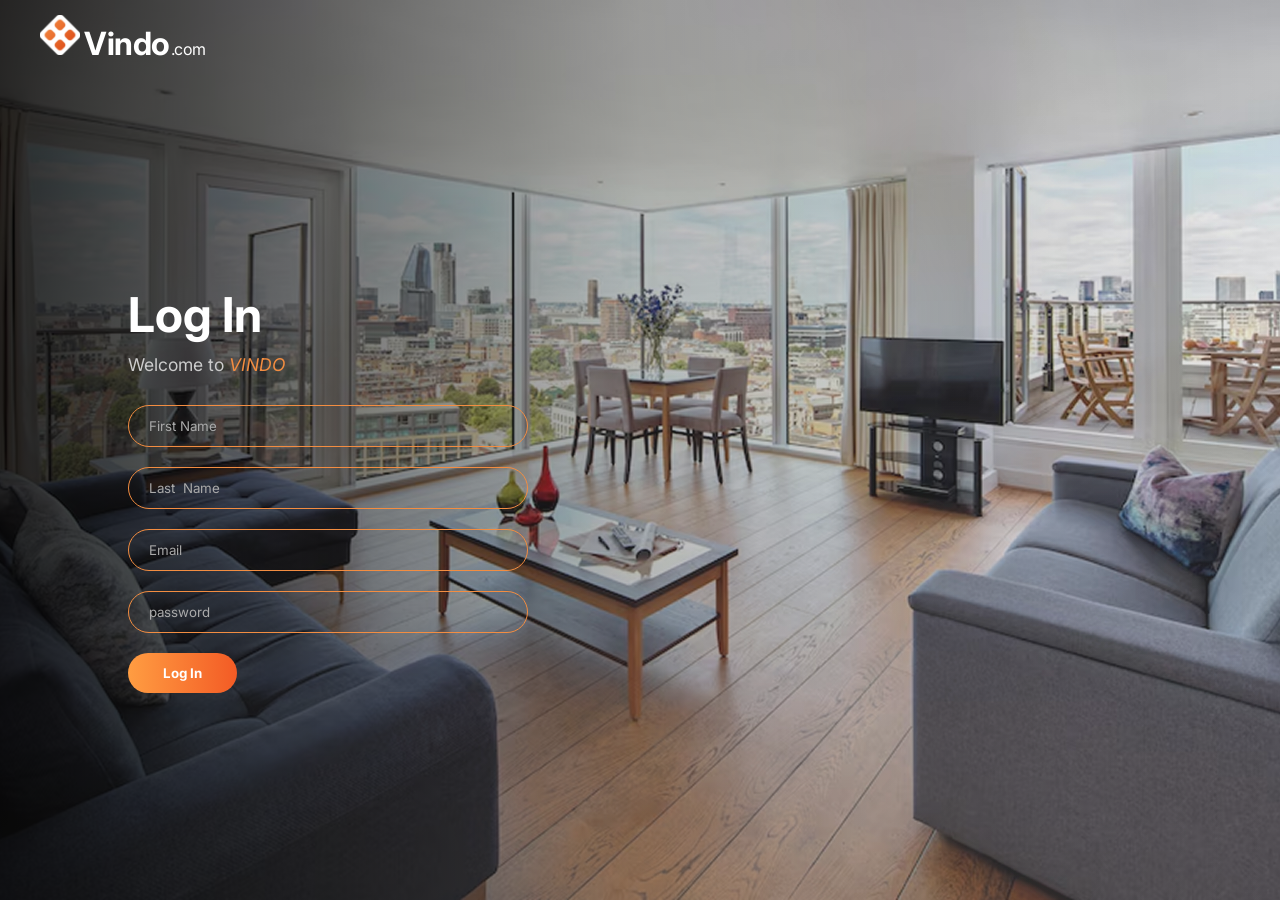
<file: project/frontend/index.html>
<!DOCTYPE html>
<html lang="uk">
<head>
    <meta charset="UTF-8">
    <meta name="viewport" content="width=device-width, initial-scale=1.0">
    <title>Vindo - Log In</title>
    <link rel="stylesheet" href="style.css">
    <link href="https://fonts.googleapis.com/css2?family=Inter:wght@300;400;600&display=swap" rel="stylesheet">
    <script src="auth.js"></script>
</head>
<body>
<header class="header">
<div class="logo-central">
    <img src="logosvg.svg" alt="Vindo Icon" class="logo-icon">
    <span class="logo-name">Vindo<span class="logo-com">.com</span></span>
</div>
</header>   

    <main class="login-container">
        <div class="login-box">
            <h1>Log In</h1>
            <p class="welcome-text">Welcome to <span>VINDO</span></p>
            
            <form class="login-form">
                <div class="input-group">
                    <input id="firstName" type="name" placeholder="First Name" required>
                </div>
                 <div class="input-group">
                    <input id="lastName" type="name" placeholder="Last  Name" required>
                </div>
                <div class="input-group">
                    <input type="email" id="emailInput" placeholder="Email" required>
                </div>
                <div class="input-group">
                    <input id="passwordInput" type="password" placeholder="password" required>
                </div>

                
                <div class="button-group">
                    <button id="btnLogin" type="submit" class="btn-login">Log In</button>
                </div>
            </form>
        </div>
    </main>
</body>
</html>
</file>
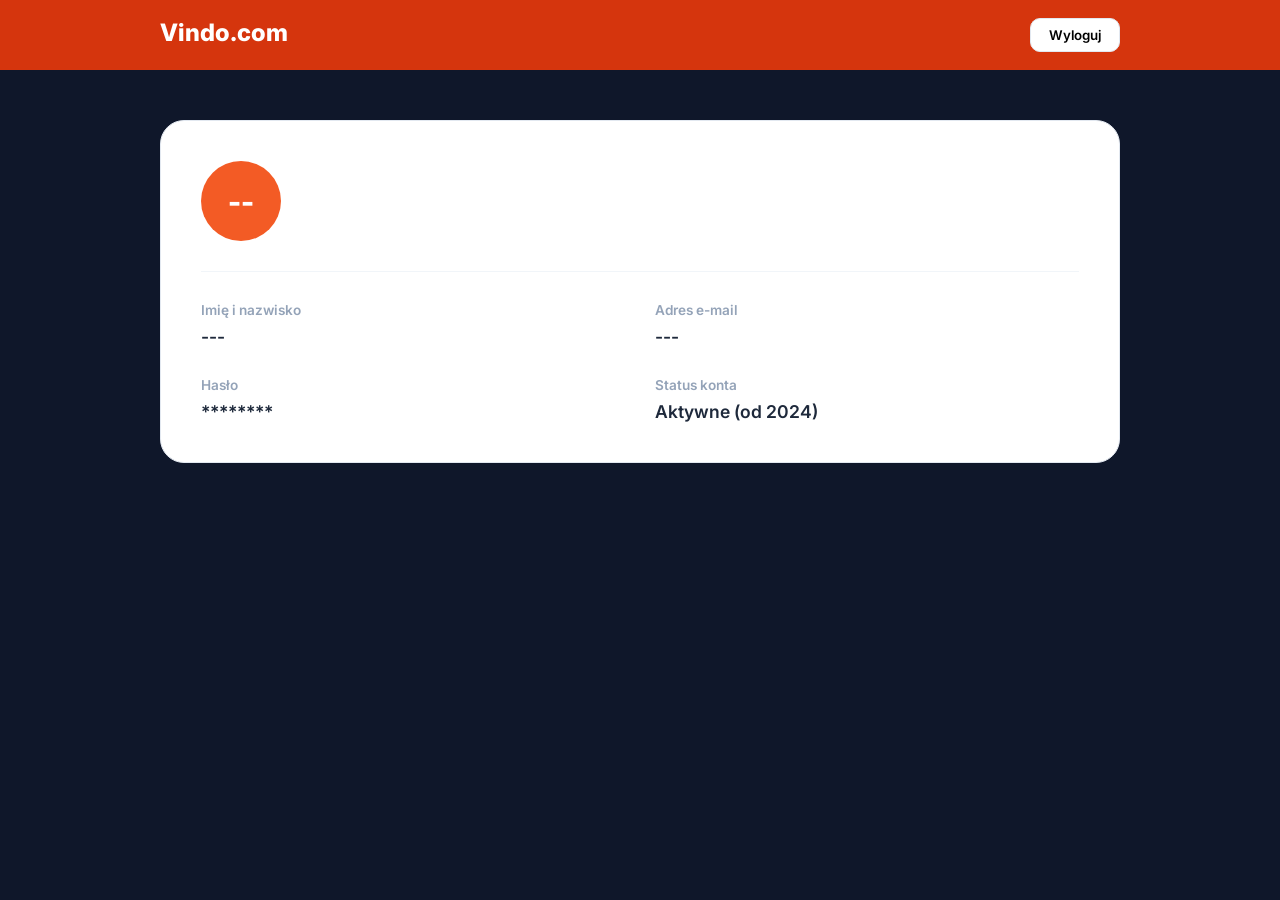
<file: project/frontend/account.html>
<!DOCTYPE html>
<html lang="pl">
<head>
    <meta charset="UTF-8">
    <meta name="viewport" content="width=device-width, initial-scale=1.0">
    <title>Vindo | Mój Profil</title>
    <link rel="stylesheet" href="account.css">
    <script src="auth.js"></script>
    <link href="https://fonts.googleapis.com/css2?family=Inter:wght@400;600;800&display=swap" rel="stylesheet">
</head>
<body>

<!DOCTYPE html>
<html lang="pl">
<head>
    <meta charset="UTF-8">
    <meta name="viewport" content="width=device-width, initial-scale=1.0">
    <title>Vindo | Mój Profil</title>
    <link rel="stylesheet" href="account.css"> <link href="https://fonts.googleapis.com/css2?family=Inter:wght@400;600;800&display=swap" rel="stylesheet">
    <script src="auth.js"></script>
</head>
<body>

    <header class="main-header">
        <div class="header-container">
            <div class="header-logo" onclick="location.href='main.html'" style="cursor:pointer">
                <span class="logo-text">Vindo<span class="logo-dot">.com</span></span>
            </div>
            <div class="header-user">
                <button class="btn-logout" onclick="localStorage.removeItem('userVindo'); location.href='index.html'">Wyloguj</button>
            </div>
        </div>
    </header>

    <div class="account-container">
        <div class="account-single-col">
            <main class="profile-card">
                <div class="profile-header">
                    <div class="avatar-large" id="userAvatar">--</div>
                    <div class="header-info">
                        <h2 id="displayFullNameHeader"></h2>
                        <p id="displayEmailHeader"></p>
                    </div>
                </div>

                <div class="info-section">
                    <div class="info-group">
                        <label>Imię i nazwisko</label>
                        <p id="displayFullName">---</p>
                    </div>
                    <div class="info-group">
                        <label>Adres e-mail</label>
                        <p id="displayEmail">---</p>
                    </div>
                    <div class="info-group">
                        <label>Hasło</label>
                        <p id="displayPassword">********</p>
                    </div>
                    <div class="info-group">
                        <label>Status konta</label>
                        <p>Aktywne (od 2024)</p>
                    </div>
                </div>
            </main>
        </div>
    </div>

</body>
</html>

</body>
</html>
</file>
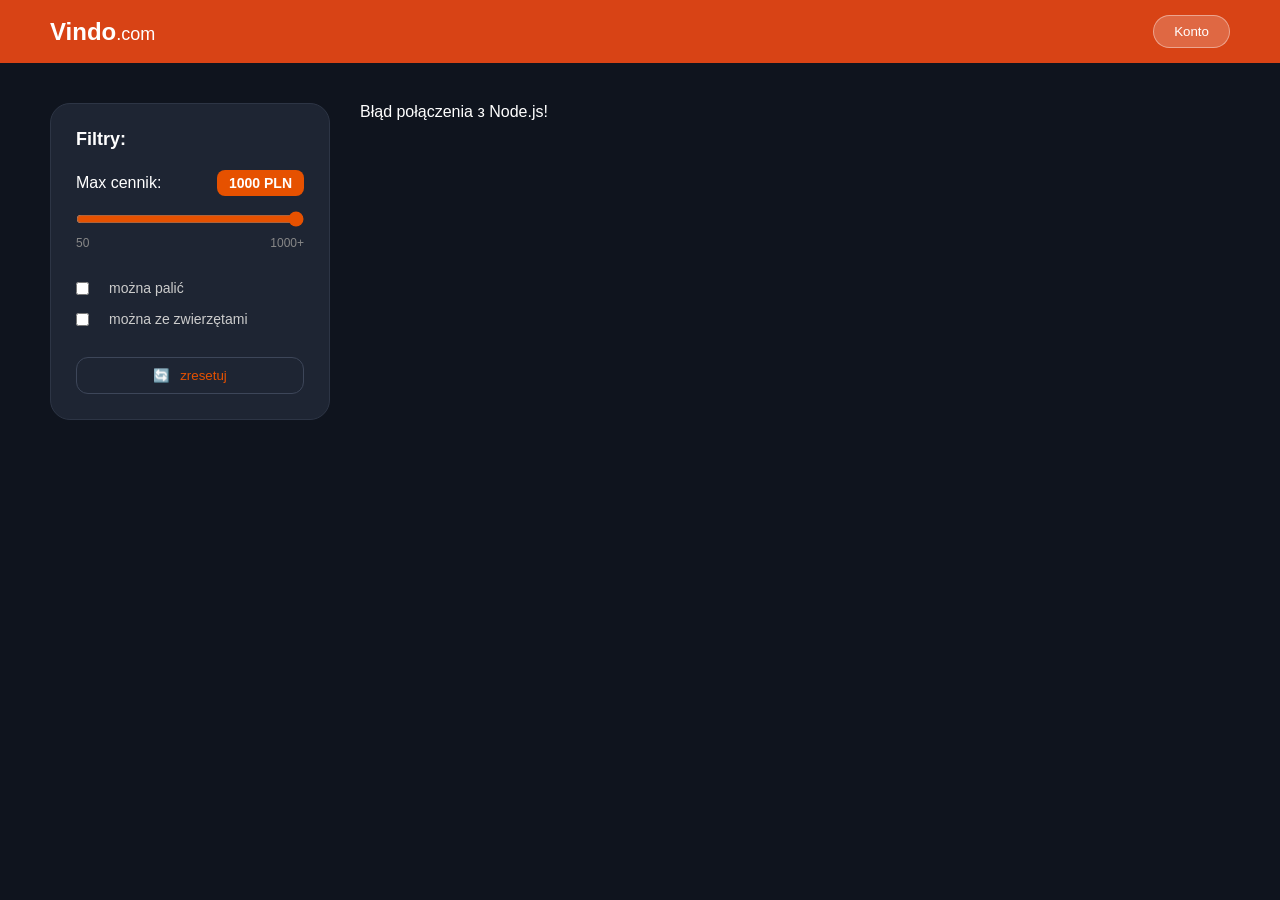
<file: project/frontend/list.html>
<!DOCTYPE html>
<html lang="pl">
<head>
    <meta charset="UTF-8">
    <title>Vindo.com - Lista Mieszkań</title>
    <link rel="stylesheet" href="list-style.css">
</head>
<body class="dark-theme">
    <nav class="navbar">
        <div class="logo">Vindo<span>.com</span></div>
        <button class="btn-account">Konto</button>
    </nav>

    <div class="main-layout">
        <aside class="sidebar">
            <div class="filter-box">
                <h3>Filtry:</h3>
                
                <div class="filter-group">
                    <div class="label-row">
                        <label>Max cennik:</label>
                        <span id="priceValue" class="price-badge">1000 PLN</span>
                    </div>
                    <input type="range" id="priceRange" min="50" max="1000" value="1000">
                    <div class="range-labels">
                        <span>50</span>
                        <span>1000+</span>
                    </div>
                </div>

                <div class="filter-group checkboxes">
                    <label class="custom-checkbox">
                        <input type="checkbox" id="smokingFilter">
                        <span class="checkmark"></span> można palić
                    </label>
                    <label class="custom-checkbox">
                        <input type="checkbox" id="petsFilter">
                        <span class="checkmark"></span> można ze zwierzętami
                    </label>
                </div>

                <button id="resetFiltersBtn" class="btn-reset-outline">
                    <span>🔄</span> zresetuj
                </button>
            </div>
        </aside>

        <!-- Основний контент -->
        <main class="content">
            <div id="listingsGrid" class="listings-grid">
                <!-- Картки тут -->
            </div>
        </main>
    </div>

    <script src="list.js"></script>
</body>
</html>

  <script src="list.js"></script>
</file>
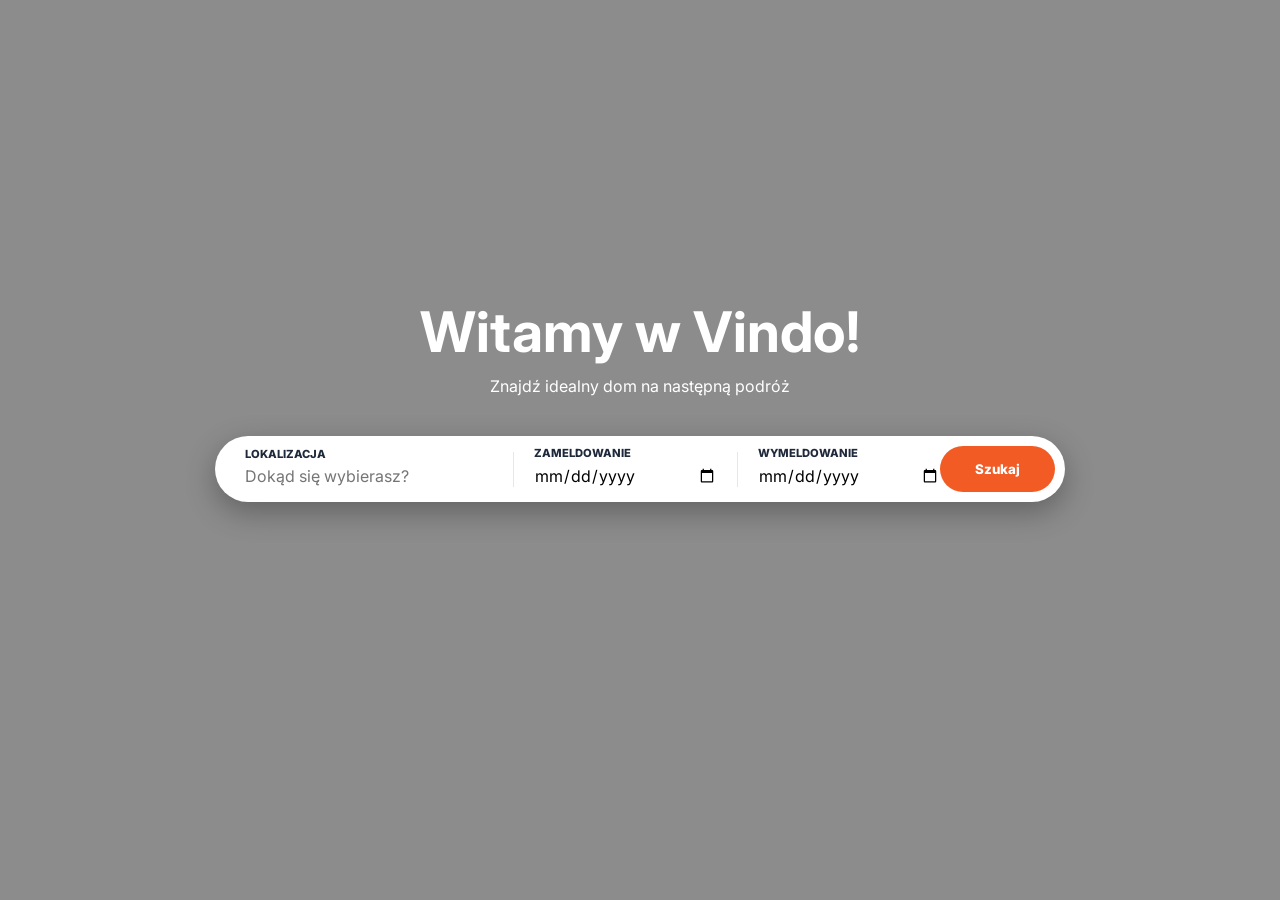
<file: project/frontend/main.html>
<!DOCTYPE html>
<html lang="pl">
<head>
    <meta charset="UTF-8">
    <meta name="viewport" content="width=device-width, initial-scale=1.0">
    <title>Vindo - Witamy</title>
    <link href="https://fonts.googleapis.com/css2?family=Inter:wght@400;600;800&display=swap" rel="stylesheet">
    <script src="search.js"></script>
    <link rel="stylesheet" href="search-style.css">
</head>
<body>

    <div class="hero-section">
        <div class="background-overlay"></div>
        
        <header class="header">
            <div class="logo">
                
            </div>
        </header>

        <main class="content-wrapper">
            <div class="welcome-text">
                <h1>Witamy w Vindo!</h1>
                <p>Znajdź idealny dom na następną podróż</p>
            </div>

            <div class="search-bar-horizontal">
                <div class="search-input">
                    <label>Lokalizacja</label>
                    <input type="text" id="locationInput" placeholder="Dokąd się wybierasz?">
                </div>
                
                <div class="divider"></div>

                <div class="search-input">
                    <label>Zameldowanie</label>
                    <input type="date" id="checkInDate">
                </div>

                <div class="divider"></div>

                <div class="search-input">
                    <label>Wymeldowanie</label>
                    <input type="date" id="checkOutDate">
                </div>

                <button id="findBtn" class="search-icon-btn">Szukaj</button>
            </div>
        </main>
    </div>

    
</body>
</html>
</file>
<file: project/frontend/style.css>
* {
    margin: 0;
    padding: 0;
    box-sizing: border-box;
    font-family: 'Inter', sans-serif;
}

body {
    height: 100vh;
    display: flex;
    flex-direction: column;
    
    background: 
        
        linear-gradient(to right, rgba(0, 0, 0, 0.8) 0%, rgba(0, 0, 0, 0.2) 50%, rgba(0, 0, 0, 0) 100%),
        
        
        linear-gradient(to bottom, rgba(71, 71, 71, 0.12), rgba(173, 173, 173, 0.26)),
        
        
        url('background.jpg') no-repeat center center/cover;
    
    color: white;
}

/* Шапка сайту */
.header {
    display: flex;
    padding: 15px 40px;
    display: flex;
    justify-content: space-between;
    align-items: center;
}

.logo {
    display: flex;
    align-items: center;
    gap: 8px; 
}

.logo-icon {
    height: 40px; 
    width: auto;
}

.logo-name {
    color: #ffffff;
    font-size: 32px; 
    font-weight: 700; 
    letter-spacing: -0.5px;
}

.logo-com {
    font-size: 16px; 
    font-weight: 400; 
    margin-left: 1px;
}



.login-container {
    flex: 1;
    display: flex;
    align-items: center;
    padding-left: 10%; 
}

.login-box {
    width: 100%;
    max-width: 400px;
}

h1 {
    font-size: 3rem;
    margin-bottom: 10px;
}

.welcome-text {
    font-size: 1.1rem;
    margin-bottom: 30px;
    color: #ccc;
}

.welcome-text span {
    color: #f38d41; 
    font-style: italic;
}


.input-group {
    margin-bottom: 20px;
}

input {
    width: 100%;
    padding: 12px 20px;
    background: transparent;
    border: 1px solid #f38d41;
    border-radius: 25px;
    color: white;
    outline: none;
}

input::placeholder {
    color: #aaa;
}



.button-group {
    display: flex;
    gap: 15px;
}

.btn-login {
    background: linear-gradient(to right, #ff9d42, #f35b25);
    border: none;
    padding: 12px 35px;
    border-radius: 25px;
    color: white;
    font-weight: bold;
    cursor: pointer;
    transition: transform 0.2s;
}






.btn-login:hover {
    transform: scale(1.05);
}
</file>
<file: project/frontend/account.css>
* {
    margin: 0;
    padding: 0;
    box-sizing: border-box;
    font-family: 'Inter', sans-serif;
}

body {
    background-color: #0f172a;
    padding-top: 100px;
}


.main-header {
    position: fixed;
    top: 0;
    width: 100%;
    height: 70px;
    background: #D5350D;
    display: flex;
    align-items: center;
}

.header-container {
    width: 100%;
    max-width: 1000px;
    margin: 0 auto;
    display: flex;
    justify-content: space-between;
    padding: 0 20px;
}

.logo-text { font-size: 24px; font-weight: 800; cursor: pointer; color: white; }
.logo-dot { color: white; }

.btn-logout {
    padding: 8px 18px;
    border: 1px solid #e2e8f0;
    border-radius: 10px;
    background: white;
    font-weight: 600;
    cursor: pointer;
    transition: 0.3s;
}

.btn-logout:hover { color: #f35b25; border-color: #f35b25; }


.account-container {
    max-width: 1000px;
    margin: 0 auto;
    padding: 20px;
}



.stat-card {
    background: white;
    padding: 20px;
    border-radius: 20px;
    border: 1px solid #e2e8f0;
    text-align: center;
}

.stat-label { color: #64748b; font-size: 0.8rem; font-weight: 600; text-transform: uppercase; }
.stat-value { display: block; font-size: 1.4rem; font-weight: 800; margin-top: 5px; color: #0f172a; }
.status-active { color: #10b981; }


.profile-card {
    background: white;
    border-radius: 24px;
    border: 1px solid #e2e8f0;
    padding: 40px;
}

.profile-header {
    display: flex;
    align-items: center;
    gap: 25px;
    padding-bottom: 30px;
    border-bottom: 1px solid #f1f5f9;
    margin-bottom: 30px;
}

.avatar-large {
    width: 80px;
    height: 80px;
    background: #f35b25;
    color: white;
    border-radius: 50%;
    display: flex;
    align-items: center;
    justify-content: center;
    font-size: 1.8rem;
    font-weight: 800;
}

.header-info h2 { font-size: 1.6rem; color: #0f172a; }
.header-info p { color: #64748b; font-weight: 500; }


.info-section {
    display: grid;
    grid-template-columns: 1fr 1fr;
    gap: 30px;
}

.info-group label {
    display: block;
    font-size: 0.85rem;
    font-weight: 600;
    color: #94a3b8;
    margin-bottom: 8px;
}

.info-group p {
    font-size: 1.1rem;
    font-weight: 600;
    color: #1e293b;
}
</file>
<file: project/frontend/list-style.css>
* { box-sizing: border-box; margin: 0; padding: 0; font-family: 'Segoe UI', sans-serif; }

body.dark-theme {
    background-color: #0f141e; /* Темний фон як на фото */
    color: white;
}

/* Navbar */
.navbar {
    background-color: #d84315; /* Помаранчевий верх */
    padding: 15px 50px;
    display: flex;
    justify-content: space-between;
    align-items: center;
}

.logo { font-size: 24px; font-weight: bold; }
.logo span { font-weight: normal; font-size: 18px; }

.btn-account {
    background: rgba(255,255,255,0.2);
    border: 1px solid rgba(255,255,255,0.4);
    color: white;
    padding: 8px 20px;
    border-radius: 20px;
    cursor: pointer;
}

/* Layout */
.main-layout {
    display: flex;
    padding: 40px 50px;
    gap: 30px;
}

/* Sidebar */
.sidebar { width: 280px; flex-shrink: 0; }

.filter-box {
    background-color: #1e2533;
    padding: 25px;
    border-radius: 20px;
    border: 1px solid #2d3545;
}

.filter-box h3 { margin-bottom: 20px; font-size: 18px; }

.filter-group { margin-bottom: 30px; }

.label-row {
    display: flex;
    justify-content: space-between;
    align-items: center;
    margin-bottom: 15px;
}

.price-badge {
    background-color: #e65100;
    padding: 5px 12px;
    border-radius: 8px;
    font-weight: bold;
    font-size: 14px;
}

/* Range Input */
input[type="range"] {
    width: 100%;
    accent-color: #e65100;
}

.range-labels {
    display: flex;
    justify-content: space-between;
    font-size: 12px;
    color: #888;
    margin-top: 5px;
}

/* Checkboxes */
.custom-checkbox {
    display: flex;
    align-items: center;
    gap: 10px;
    margin-bottom: 15px;
    cursor: pointer;
    font-size: 14px;
    color: #ccc;
}

.btn-reset-outline {
    width: 100%;
    background: transparent;
    border: 1px solid #3d4659;
    color: #e65100;
    padding: 10px;
    border-radius: 12px;
    cursor: pointer;
    display: flex;
    justify-content: center;
    gap: 10px;
}

/* Grid & Cards */
.listings-grid {
    display: grid;
    /* auto-fill автоматично додає стільки колонок, скільки поміщається */
    /* minmax(280px, 1fr) означає: мінімум 280px, максимум — заповнити простір */
    grid-template-columns: repeat(auto-fill, minmax(280px, 1fr)); 
    gap: 25px; /* Відстань між картками */
    width: 100%;
    align-items: start;
}

/* Додай це, щоб основний контент займав весь вільний простір поруч із сайдбаром */
.content {
    flex-grow: 1; 
}
.property-card {
    background-color: #1e2533;
    border-radius: 20px;
    overflow: hidden;
    transition: 0.3s;
    border: 1px solid #2d3545;
}

.card-image { position: relative; height: 180px; }
.card-image img { width: 100%; height: 100%; object-fit: cover; }

.card-price-tag {
    position: absolute;
    bottom: 10px;
    right: 10px;
    background: #000;
    color: white;
    padding: 4px 10px;
    border-radius: 8px;
    font-size: 14px;
    font-weight: bold;
}

.card-content { padding: 15px; }

.title-row { display: flex; justify-content: space-between; align-items: center; margin-bottom: 8px; }
.title-row h3 { font-size: 16px; white-space: nowrap; overflow: hidden; text-overflow: ellipsis; }
.rating { color: #ffb300; font-weight: bold; }

.card-info { color: #8892a0; font-size: 12px; margin-bottom: 4px; }
</file>
<file: project/frontend/search-style.css>
* { margin: 0; padding: 0; box-sizing: border-box; font-family: 'Inter', sans-serif; }

.hero-section {
    height: 100vh;
    background-image: url('https://images.unsplash.com/photo-1502672260266-1c1ef2d93688?q=80&w=1980');
    background-size: cover;
    background-position: center;
    position: relative;
}

.background-overlay {
    position: absolute;
    width: 100%; height: 100%;
    background: rgba(0, 0, 0, 0.45);
}

.header { position: relative; z-index: 10; padding: 20px 50px; }
.logo-name { color: white; font-size: 28px; font-weight: 800; }

.content-wrapper {
    position: relative; z-index: 10;
    height: 80%;
    display: flex; flex-direction: column;
    justify-content: center; align-items: center;
}

.welcome-text { text-align: center; color: white; margin-bottom: 40px; }
.welcome-text h1 { font-size: 3.5rem; margin-bottom: 10px; }

.search-bar-horizontal {
    background: white;
    padding: 10px 10px 10px 30px;
    border-radius: 50px;
    display: flex; align-items: center;
    width: 850px;
    box-shadow: 0 10px 30px rgba(0,0,0,0.3);
}

.search-input { flex: 1; display: flex; flex-direction: column; }
.search-input label { font-size: 0.7rem; font-weight: 800; color: #1e293b; text-transform: uppercase; }
.search-input input { border: none; outline: none; font-size: 1rem; padding: 5px 0; }

.divider { width: 1px; height: 35px; background: #e2e8f0; margin: 0 20px; }

.search-icon-btn {
    background: #f35b25; color: white; border: none;
    padding: 15px 35px; border-radius: 30px;
    font-weight: 800; cursor: pointer; transition: 0.3s;
}

.search-icon-btn:hover { background: #d5350d; transform: scale(1.05); }
</file>
